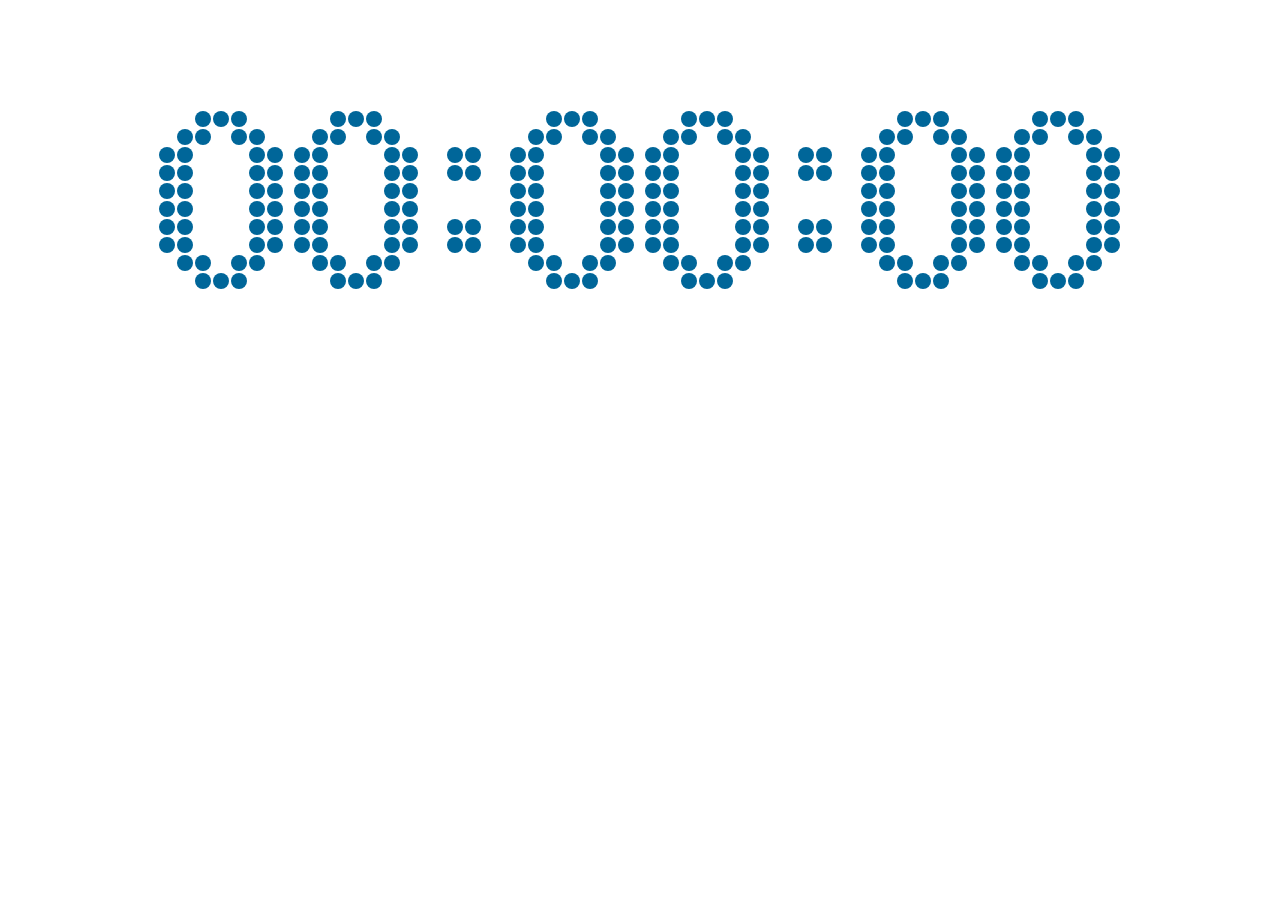
<file: demo/index.html>
<!DOCTYPE html>
<html>
<head lang="en">
    <meta charset="UTF-8">
    <title></title>
</head>
<body>
    <canvas id="canvas" style="display:block;margin:50px auto;">
        当前浏览器不支持Canvas，请更换浏览器后再试
    </canvas>

    <script src="digit.js"></script>
    <script src="countdown.js"></script>
</body>
</html>
</file>
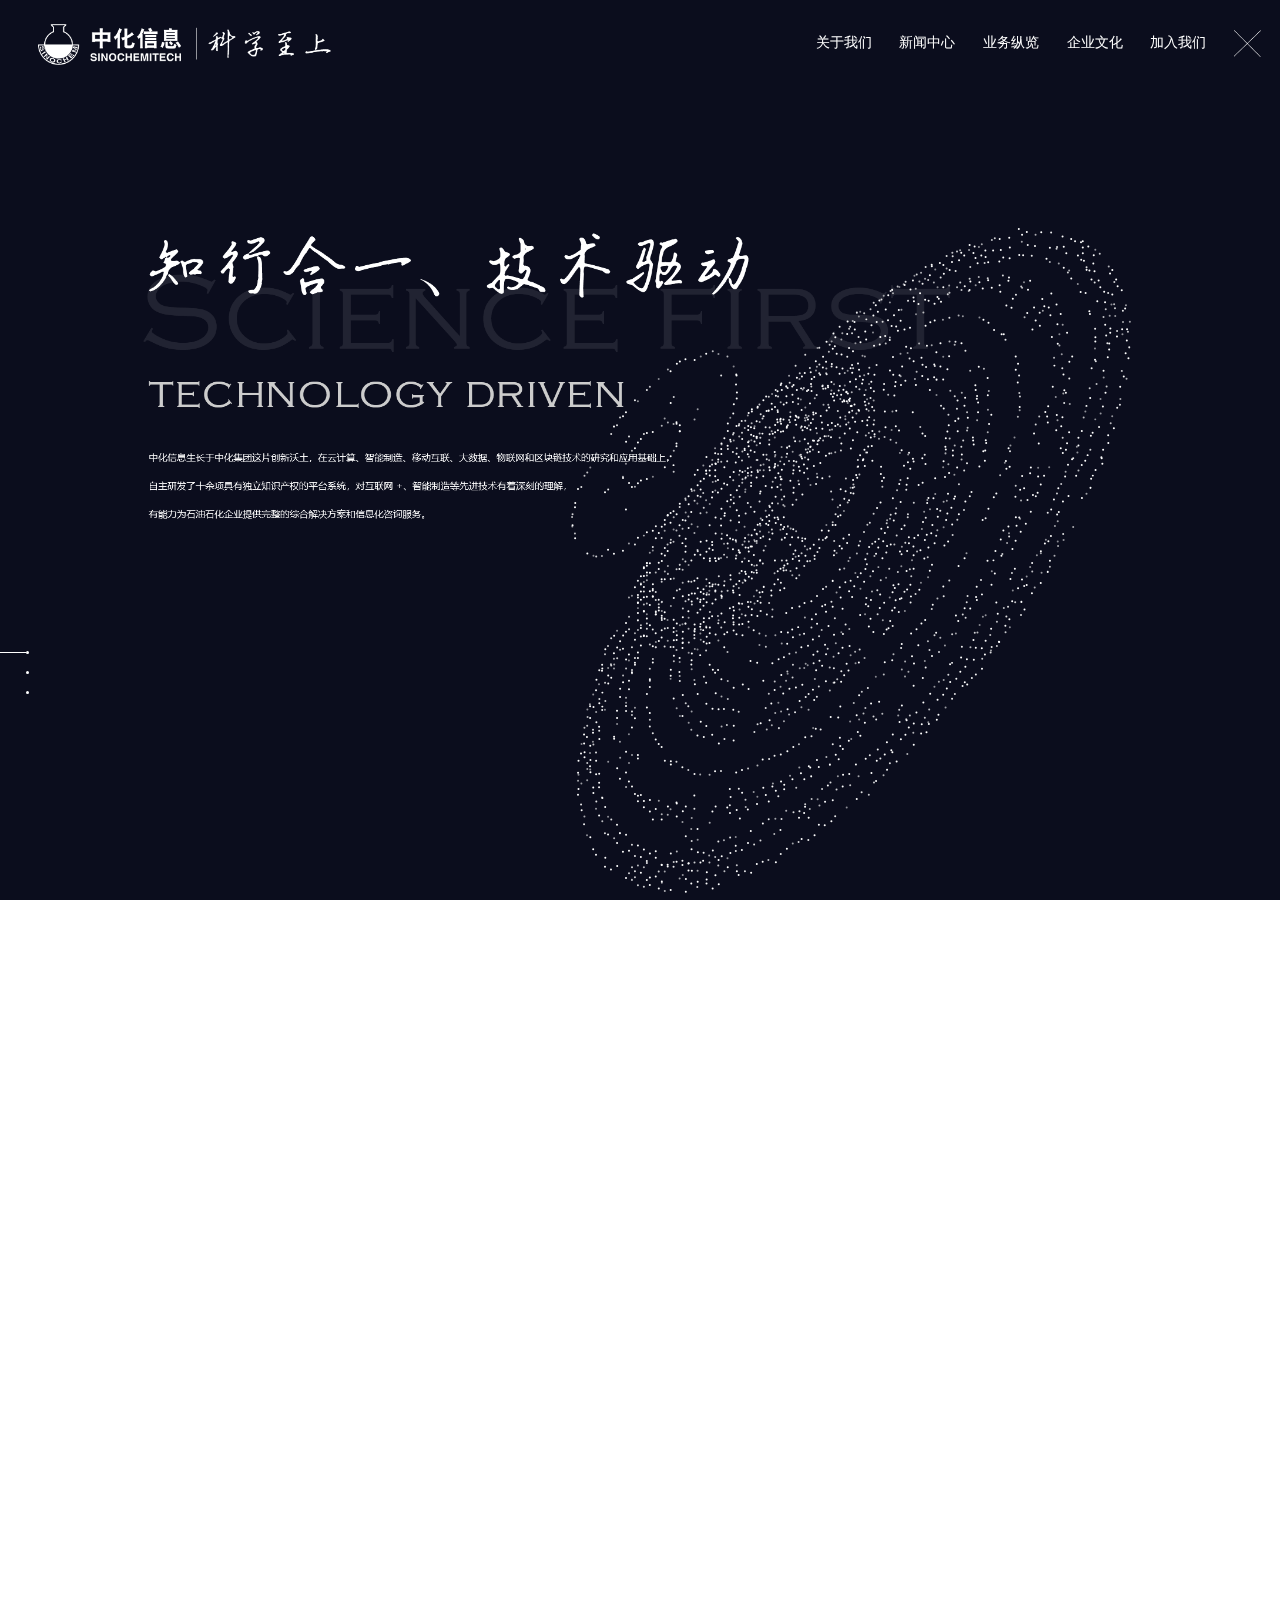
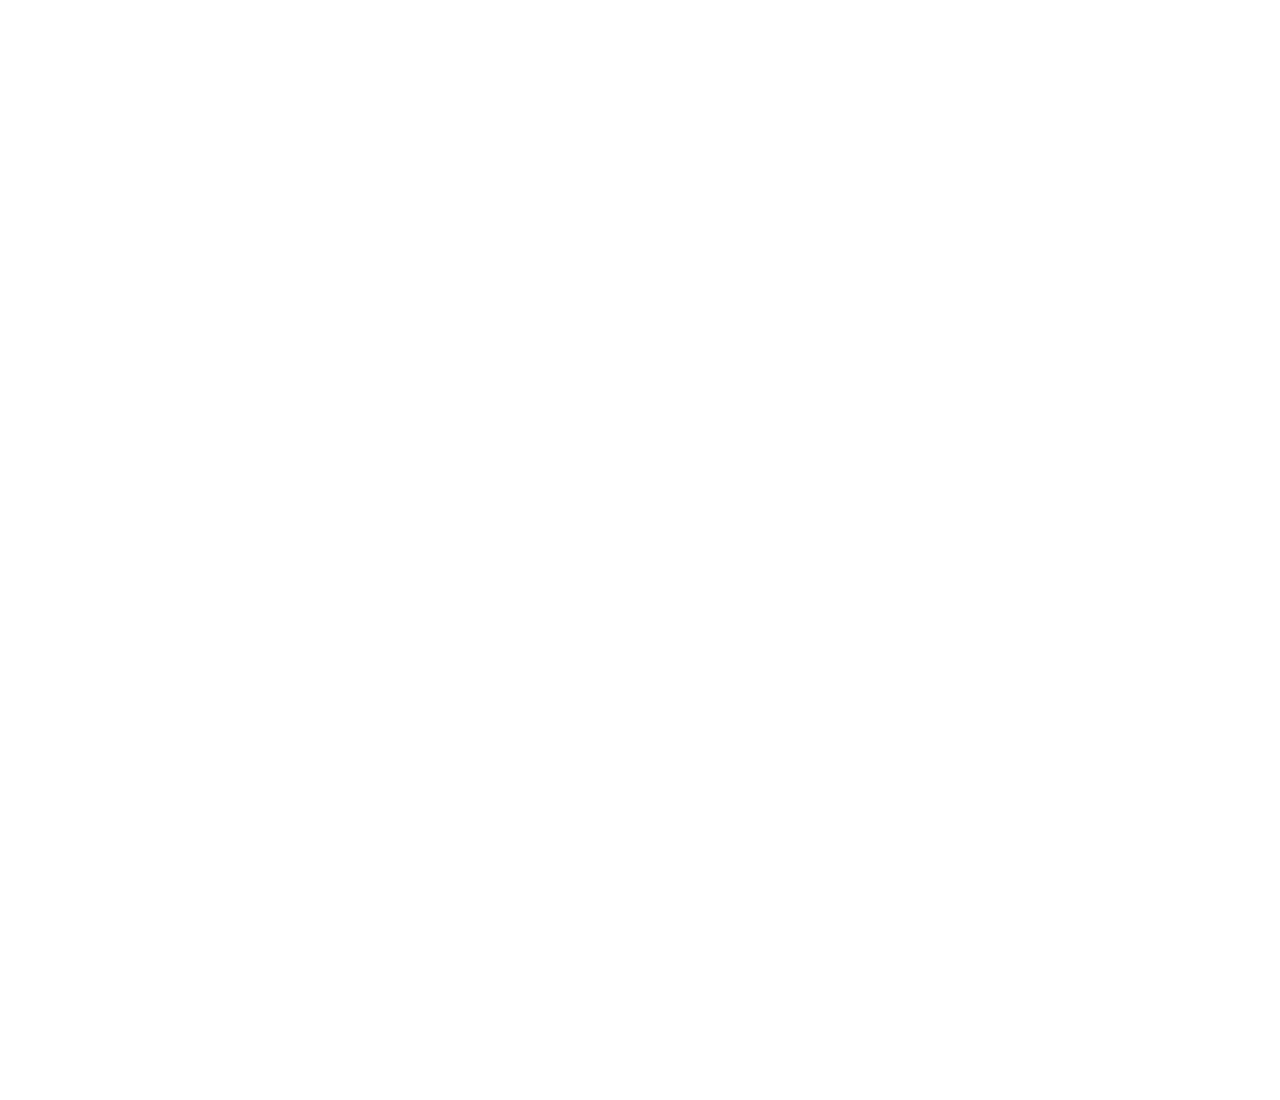
<file: partical/index.html>
<!DOCTYPE html>
<html>
<head>
	<title>test</title>
	<meta charset="UTF-8">
	<link rel="stylesheet" href="css/jquery.fullPage.css">
	<link rel="stylesheet" href="css/index.css">
</head>
<body>
<div id="fullpage">
	<div class="section" id="page1">
		<header>
			<img class="logo" src="./image/1/logo.png" alt="中化信息|科学至上">
			<div class="nav">
				<a href="#">关于我们</a>
				<a href="#">新闻中心</a>
				<a href="#">业务纵览</a>
				<a href="#">企业文化</a>
				<a href="#">加入我们</a>
				<img class="close" src="./image/close.png" alt="关闭">
			</div>
		</header>
		<div>
			<img class="description" src="./image/1/text.png" alt="知行合一、科技驱动">
		</div>
		<div class="dots">
			<i class="dot dot-1"></i>
			<i class="dot dot-2"></i>
			<i class="dot dot-3"></i>
			<i class="dot dot-4"></i>
			<i class="dot dot-5"></i>
			<i class="dot dot-6"></i>
			<i class="dot dot-7"></i>
			<i class="dot dot-8"></i>
			<i class="dot dot-9"></i>
		</div>

	</div>
	<div class="section" id="page2">
		<header>
			<img class="logo" src="./image/2/logo.png" alt="中化信息">
			<div class="nav">
				<a href="#">关于我们</a>
				<a href="#">新闻中心</a>
				<a href="#">业务纵览</a>
				<a href="#">企业文化</a>
				<a href="#">加入我们</a>
				<img class="close" src="./image/close.png" alt="关闭">
			</div>
		</header>
		<div >
			<div class="newsarea">
				<img src="./image/2/news.png" alt="">
				<p>
					<span>2018/07/10</span>
					<span>新闻新闻新闻新闻新闻新闻新闻新闻新闻</span>
				</p>
				<a href=""></a>
			</div>
			<img class="description" src="./image/2/text.png" alt="合作共赢、开放共享">
			<div class="dots">
				<i class="dot dot-1"></i>
				<i class="dot dot-2"></i>
				<i class="dot dot-3"></i>
				<i class="dot dot-4"></i>
				<i class="dot dot-5"></i>
				<i class="dot dot-6"></i>
				<i class="dot dot-7"></i>
				<i class="dot dot-8"></i>
				<i class="dot dot-9"></i>
			</div>
		</div>
	</div>
	<div class="section" id="page3">
		<header>
			<img class="logo" src="./image/2/logo.png" alt="中化信息|科学至上">
			<div class="nav">
				<a href="#">关于我们</a>
				<a href="#">新闻中心</a>
				<a href="#">业务纵览</a>
				<a href="#">企业文化</a>
				<a href="#">加入我们</a>
				<img class="close" src="./image/close.png" alt="关闭">
			</div>
		</header>
		<div>
			<img class="description" src="./image/3/text.png" alt="自主研发">
		</div>
		<div class="dots">
			<i class="dot dot-1"></i>
			<i class="dot dot-2"></i>
			<i class="dot dot-3"></i>
			<i class="dot dot-4"></i>
			<i class="dot dot-5"></i>
			<i class="dot dot-6"></i>
			<i class="dot dot-7"></i>
			<i class="dot dot-8"></i>
			<i class="dot dot-9"></i>
		</div>
	</div>
</div>
<div id="three-canvas">

</div>
<canvas id="canvas" >浏览器不支持canvas</canvas>
<script type="text/javascript" src="js/jquery-1.11.3.min.js"></script>
<script type="text/javascript" src="js/jquery.fullPage.min.js"></script>
<!--<script src="js/three.js"></script>-->
<script src="js/Tween.js"></script>
<!--<script src="js/index.js"></script>-->
<script type="text/javascript">

	$(document).ready(function() {
	    location.replace(location.href.split('#')[0] + '#page_1');
        var canvas = document.getElementById("canvas");
        canvas.width = document.documentElement.clientWidth;
        canvas.height = document.documentElement.clientHeight;
        var context = canvas.getContext('2d');
        var focallength = 100;
        var Dot = function (centerX, centerY, centerZ, radius) {
            this.dx = centerX;
            this.dy = centerY;
            this.dz = centerZ;
            this.z = centerZ;
            this.x = centerX;
            this.y = centerY;
            this.r = 255;
            this.a = 1;
            this.radius = radius;
        };
        Dot.prototype = {
            paint: function () {
                context.save();
                context.beginPath();
                var scale = focallength / (focallength + this.z);
                context.arc(canvas.width / 2 + (this.x - canvas.width / 2) * scale, canvas.height / 2 + (this.y - canvas.height / 2) * scale, this.radius * scale, 0, 2 * Math.PI);
                // context.fillStyle = "rgba(250,250,250," + scale + ")";
                // console.log(`rgba(${this.r * scale},${this.r * scale},${this.r * scale},${scale})`);
                context.fillStyle = `rgba(${Math.random() * 10 + this.r},${Math.random() * 10  + this.r},${Math.random() * 10 + this.r},${Math.random() + 0.5})`;
                context.fill();
                context.restore();
            }
        };
        Array.prototype.forEach = function(callback) {
            for (var i = 0; i < this.length; i++) {
                callback.call(this[i]);
            }
        };
		$('#fullpage').fullpage({
//			sectionsColor: ['#0b0d1d', '#0b0d1d', '#0b0d1d'],
			anchors: ['page_1', 'page_2', 'page_3'],
			autoScrolling:true,
			scrollHorizontally: true,
            navigation: true,
            navigationColor: '#fff',
            navigationPosition: 'left',
			afterLoad: changePic
		});
        var DotsList = [];
        var dotsListTemp;
		var dotsList = [];
        LoadedImgPage1();
        function LoadedImgPage1() {
            var imgObj11 = new Image();
            imgObj11.src = "./image/1/r1.png";
            var imgObj12 = new Image();
            imgObj12.src = "./image/1/r2.png";
            var imgObj13 = new Image();
            imgObj13.src = "./image/1/r3.png";
            var imgObj2 = new Image();
            imgObj2.src = "./image/2/building.png";
            imgObj11.onload = function () {
                context.drawImage(imgObj11, canvas.width * 2 / 5 + 60, canvas.height * 2 / 5 - 10, imgObj11.width / 6, imgObj11.height / 6);
                DotsList.push(getimgData(3));

                imgObj12.onload = function () {
                    context.drawImage(imgObj12, canvas.width * 2 / 5 + 130, canvas.height * 2 / 5 + 5, imgObj12.width / 6, imgObj12.height / 6);
                    DotsList.push(getimgData(3));

                    imgObj13.onload = function () {
                        context.drawImage(imgObj13, canvas.width * 2 / 5 + 70, canvas.height * 1 / 5 + 50, imgObj13.width / 6, imgObj13.height / 6);
                        DotsList.push(getimgData(3));

                        imgObj2.onload = function () {
                            context.drawImage(imgObj2, 0, canvas.height - imgObj2.height / 2, imgObj2.width / 2, imgObj2.height / 2);
                            // building 的图
                            DotsList.push(getimgData(4));
                            dotsList = DotsList[3];
                            // 齿轮的图
                            dotsListTemp = DotsList[0].concat(DotsList[1], DotsList[2]);
                            var dotsListTempL = dotsListTemp.length - 1;
                            var dotListL = dotsList.length;
                            //dotsList的xyz成为齿轮的的 dx dy是bbuilding的
                            for (var i = 0; i < dotListL; i++ ) {
                                if (!dotsListTemp[i]) {
                                    var b = i % dotsListTempL;
                                    dotsList[i].x = dotsListTemp[b].x;
                                    dotsList[i].y = dotsListTemp[b].y;
                                    dotsList[i].z =dotsListTemp[b].z;
								} else {
                                    dotsList[i].x = dotsListTemp[i].x;
                                    dotsList[i].y = dotsListTemp[i].y;
                                    dotsList[i].z =dotsListTemp[i].z;
								}
							}
							// 画齿轮的图
                            initAnimate(dotsListTemp);
                        };
                    };
                };
            }

        }
        function LoadedImgPage3() {
            var imgObj3 = new Image();
            imgObj3.src = "./image/3/1.png";
            imgObj3.onload = function () {
                context.clearRect(0, 0, canvas.width, canvas.height);
                context.drawImage(imgObj3, canvas.width - imgObj3.width * 2 / 1.3, canvas.height - imgObj3.height * 2 / 1.3, imgObj3.width * 2 / 1.3, imgObj3.height * 2 / 1.3);
                DotsList.push(getimgData(5));
                animateToImg(dotsList);
            };
		}
		function changeToImg(Dotsindex) {
            //dotsList的xyz成为building的的 dx dy是building的

            // dotsList 单独的 DotsList 全部的 dotsListTemp page1 3张图
			// 将要变成的图
            var dotsTmp;
			if(Dotsindex === 1){
                dotsTmp = DotsList[0].concat(DotsList[1], DotsList[2]);
			} else{
                dotsTmp = DotsList[Dotsindex]
			}
            var TempL = dotsTmp.length - 1;
            var dotListL = dotsList.length;
            for (var i = 0; i < dotListL; i++ ) {
                if (!dotsTmp[i]) {
                    var b = i % TempL;
                    dotsList[i].dx = dotsTmp[b].x;
                    dotsList[i].dy = dotsTmp[b].y;
                    dotsList[i].dz = dotsTmp[b].z;
                } else {
                    dotsList[i].dx = dotsTmp[i].x;
                    dotsList[i].dy = dotsTmp[i].y;
                    dotsList[i].dz =dotsTmp[i].z;
                }
            }
            //dotsList的xyz成为building的的 dx dy是瓶子的
            animateToImg(dotsList);
        }
        function getimgData(distance) {
            var imgData = context.getImageData(0, 0, canvas.width, canvas.height);
            var dots = [];
            for (var x = 0; x < imgData.width; x += distance) {
                for (var y = 0; y < imgData.height; y += distance) {
                    var i = (y * imgData.width + x) * 4;
                    if (imgData.data[i] >= 10) {
                        var dot = new Dot(x, y, 0, 1);
                        dots.push(dot);
                    }
                }
            }
            context.clearRect(0, 0, canvas.width, canvas.height);
            return dots;
        }
        function changePic(e) {
			switch (e) {
				case 'page_1':
                    changeToImg(1);
					break;
				case 'page_2':
				    if(DotsList.length < 5) {
                        //dotsList的xyz成为齿轮的的 dx dy是bbuilding的
                        LoadedImgPage3();
                        //dotsList的xyz成为building的的 dx dy是building的
                    } else {
                        console.log(DotsList,dotsList, 'dotsList0');
//                        animateToImg(dotsList);
                        changeToImg(3);
                    }
                    break;
				case 'page_3':
                    changeToImg(4);
					break;
				default: break
			}
		}
		function initAnimate(dots) {
            dots.forEach(function() {
				 this.x = Math.random() * 3;
				 this.y = Math.random() * canvas.height;
				 this.z = Math.random() * focallength * 2 - focallength;
				 this.tx = Math.random() * 3;
				 this.ty = Math.random() * canvas.height;
				 this.tz = Math.random() * focallength * 2 - focallength;
				 this.paint();
			});
			animateToImg(dots);
		}
        // 定义动画
		 function animateToImg(dots) {
             var thisTime = +new Date();
			 var lastTime;
			 var flag = true;
             context.clearRect(0, 0, canvas.width, canvas.height);
			 dots.forEach(function() {
                 var dot = this;
				 if (Math.abs(dot.dx - dot.x) < 0.1 && Math.abs(dot.dy - dot.y) < 0.1 && Math.abs(dot.dz - dot.z) < 0.1) {
					 // 已经变成图片
					 dot.x = dot.dx;
					 dot.y = dot.dy;
					 dot.z = dot.dz;
//                     flag = false;
				 } else {
					 // 正在变成图片
					 dot.x = dot.x + (dot.dx - dot.x) * 0.1;
					 dot.y = dot.y + (dot.dy - dot.y) * 0.1;
					 dot.z = dot.z + (dot.dz - dot.z) * 0.1;
					 lastTime = +new Date()
				 }
				 dot.paint();
			 });
			 // 超过300ms变成图片, 变成false
			 if (thisTime - lastTime <= 300 && flag) {
				 if ("requestAnimationFrame" in window) {
					 requestAnimationFrame(function(){
						 animateToImg(dots)
					 });
				 }
				 else if ("webkitRequestAnimationFrame" in window) {
					 webkitRequestAnimationFrame(function(){
						 animateToImg(dots)
					 });
				 }
				 else if ("msRequestAnimationFrame" in window) {
					 msRequestAnimationFrame(function(){
						 animateToImg(dots)
					 });
				 }
				 else if ("mozRequestAnimationFrame" in window) {
					 mozRequestAnimationFrame(function(){
						 animateToImg(dots)
					 });
				 }
			 }
		 }
	});
</script>
</body>
</html>
</file>
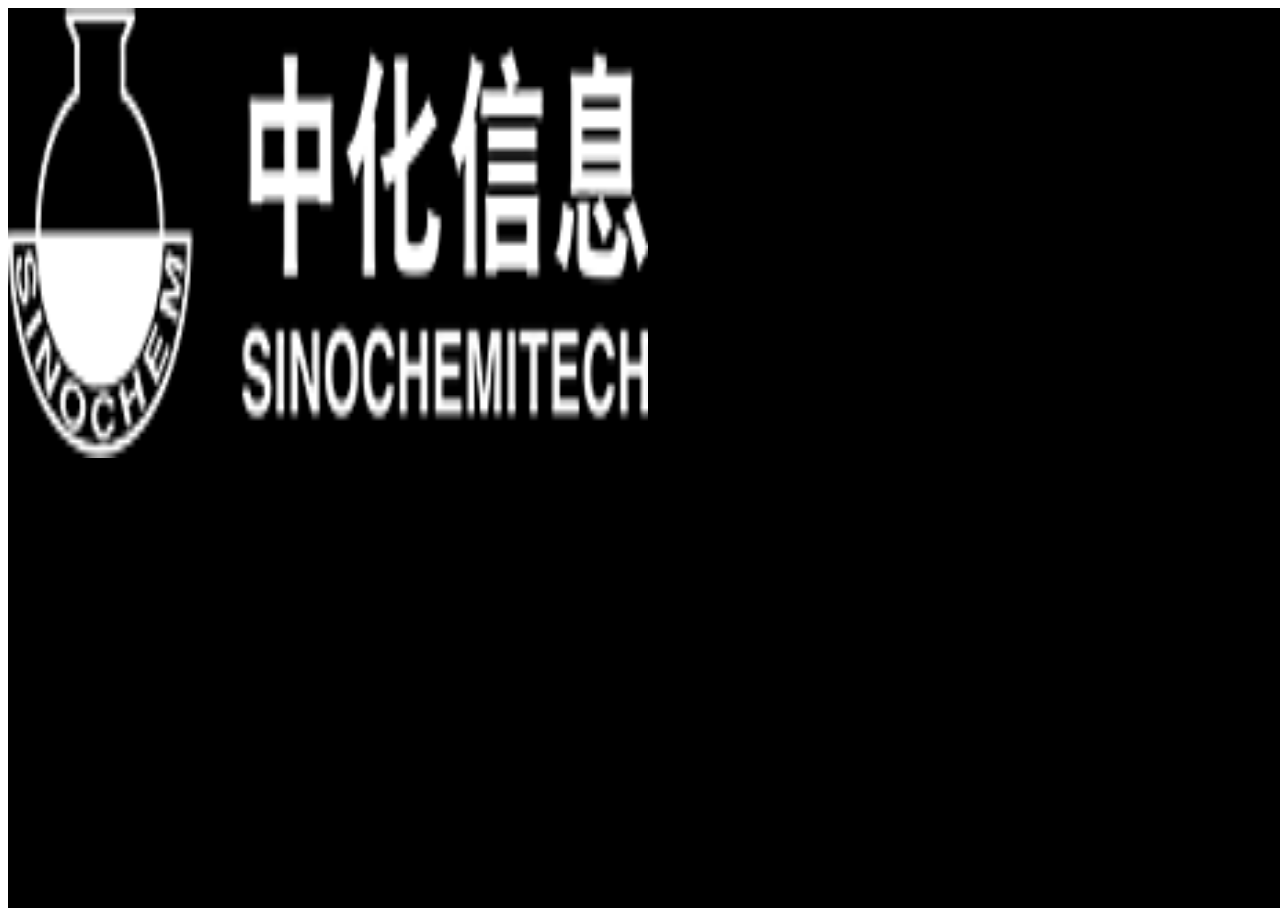
<file: test-test.html>
<!DOCTYPE html>
<html lang="en">
<head>
    <meta charset="UTF-8">
    <title>Title</title>
</head>
<body>
<canvas id="canvas"  style="background:#000">浏览器不支持canvas</canvas>

<script>
    var canvas = document.getElementById("canvas");
    canvas.width = document.documentElement.clientWidth;
    canvas.height = document.documentElement.clientHeight;
    var context = canvas.getContext('2d');
    var imgObj = new Image();
    imgObj.src = "./partical/image/2/logo.png";

    // var dots = getimgData(imgObj);


    imgObj.onload = function(){
        context.drawImage(this, 0, 0, canvas.width / 2, canvas.height / 2);
    }
    var imgData = context.getImageData(0, 0, canvas.width, canvas.height);
    // context.clearRect(0, 0, canvas.width, canvas.height);
    var dots = [];
    for (var x = 0; x < imgData.width; x += 6) {
        for (var y = 0; y < imgData.height; y += 6) {
            var i = (y * imgData.width + x) * 4;
            if (imgData.data[i] >= 128) {
                console.log(imgData.data, 'imgData');
                var dot = new Dot(x - 3, y - 3, 0, 3);
                dots.push(dot);
            }
        }
    }
</script>
</body>
</html>
</file>
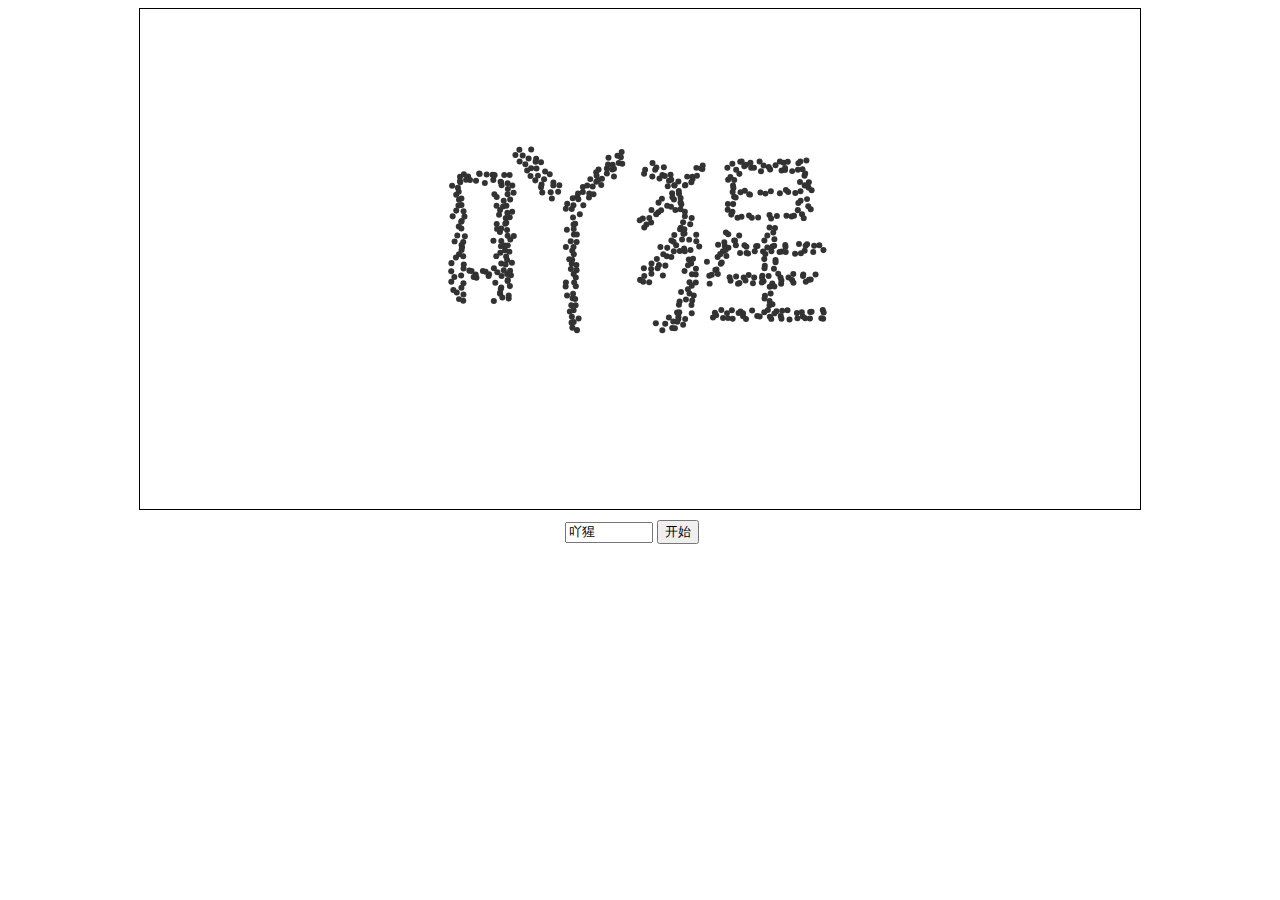
<file: test2.html>
<!doctype html>
<html lang="en">
<head>
  <meta http-equiv="Content-Type" content="text/html;charset=UTF-8">
  <style>
    #cas {
      display: block;
      border: 1px solid;
      margin: auto;
    }
  </style>
  <script>
    window.onload = function() {
      canvas = document.getElementById("cas");
      context = canvas.getContext('2d');

      focallength = 250;
      var dots = getimgData(document.getElementById('name').value);
      var pause = false;
      initAnimate();
      function initAnimate() {
        dots.forEach(function() {
          this.x = Math.random() * canvas.width;
          this.y = Math.random() * canvas.height;
          this.z = Math.random() * focallength * 2 - focallength;
          this.tx = Math.random() * canvas.width;
          this.ty = Math.random() * canvas.height;
          this.tz = Math.random() * focallength * 2 - focallength;
          this.paint();
        });
        animate();
      }
      //计算帧速率
      var lastTime;
      var derection = true;
      function animate() {
        animateRunning = true;
        var thisTime = +new Date();
        context.clearRect(0, 0, canvas.width, canvas.height);
        dots.forEach(function() {
          var dot = this;
          if (derection) {
            if (Math.abs(dot.dx - dot.x) < 0.1 && Math.abs(dot.dy - dot.y) < 0.1 && Math.abs(dot.dz - dot.z) < 0.1) {
              dot.x = dot.dx;
              dot.y = dot.dy;
              dot.z = dot.dz;
              if (thisTime - lastTime > 300) derection = false;
            } else {
              dot.x = dot.x + (dot.dx - dot.x) * 0.1;
              dot.y = dot.y + (dot.dy - dot.y) * 0.1;
              dot.z = dot.z + (dot.dz - dot.z) * 0.1;
              lastTime = +new Date()
            }
          }
          else {
            if (Math.abs(dot.tx - dot.x) < 0.1 && Math.abs(dot.ty - dot.y) < 0.1 && Math.abs(dot.tz - dot.z) < 0.1) {
              dot.x = dot.tx;
              dot.y = dot.ty;
              dot.z = dot.tz;
              pause = true;
            } else {
              dot.x = dot.x + (dot.tx - dot.x) * 0.1;
              dot.y = dot.y + (dot.ty - dot.y) * 0.1;
              dot.z = dot.z + (dot.tz - dot.z) * 0.1;
              pause = false;
            }
          }
          dot.paint();
        });
        if (!pause) {
          if ("requestAnimationFrame" in window) {
            requestAnimationFrame(animate);
          }
          else if ("webkitRequestAnimationFrame" in window) {
            webkitRequestAnimationFrame(animate);
          }
          else if ("msRequestAnimationFrame" in window) {
            msRequestAnimationFrame(animate);
          }
          else if ("mozRequestAnimationFrame" in window) {
            mozRequestAnimationFrame(animate);
          }
        }
      }
      document.getElementById('startBtn').onclick = function() {
        if (!pause) return;
        dots = getimgData(document.getElementById('name').value);
        derection = true;
        pause = false;
        initAnimate();
      }
    }
    Array.prototype.forEach = function(callback) {
      for (var i = 0; i < this.length; i++) {
        callback.call(this[i]);
      }
    }
    function getimgData(text) {
      drawText(text);
      var imgData = context.getImageData(0, 0, canvas.width, canvas.height);
      context.clearRect(0, 0, canvas.width, canvas.height);
      var dots = [];
      for (var x = 0; x < imgData.width; x += 6) {
        for (var y = 0; y < imgData.height; y += 6) {
          var i = (y * imgData.width + x) * 4;
          if (imgData.data[i] >= 128) {
            var dot = new Dot(x - 3, y - 3, 0, 3);
            dots.push(dot);
          }
        }
      }
      return dots;
    }
    function drawText(text) {
      context.save()
      context.font = "200px 微软雅黑 bold";
      context.fillStyle = "rgba(168,168,168,1)";
      context.textAlign = "center";
      context.textBaseline = "middle";
      context.fillText(text, canvas.width / 2, canvas.height / 2);
      context.restore();
    }
    var Dot = function(centerX, centerY, centerZ, radius) {
      this.dx = centerX;
      this.dy = centerY;
      this.dz = centerZ;
      this.tx = 0;
      this.ty = 0;
      this.tz = 0;
      this.z = centerZ;
      this.x = centerX;
      this.y = centerY;
      this.radius = radius;
    }
    Dot.prototype = {
      paint: function() {
        context.save();
        context.beginPath();
        var scale = focallength / (focallength + this.z);
        context.arc(canvas.width / 2 + (this.x - canvas.width / 2) * scale, canvas.height / 2 + (this.y - canvas.height / 2) * scale, this.radius * scale, 0, 2 * Math.PI);
        context.fillStyle = "rgba(50,50,50," + scale + ")";
        context.fill();
        context.restore();
      }
    }
  </script>
  <title>操控字体的数据</title>
</head>
<body>
<div>
  <canvas id='cas' width="1000" height="500">浏览器不支持canvas</canvas>
  <div style="width:150px;margin:10px auto">
    <input type="text" name="" id="name" style="width:80px;" value="吖猩">
    <button id="startBtn">开始</button>
  </div>
</div>
</body>
</html>
</file>
<file: partical/css/index.css>
html,body,p
{
    margin: 0;
    padding: 0;
    height: 100%;
    font-family: 'Microsoft Yahei';
    font-weight:normal;
    font-size:60px;
}
.fp-tableCell {display: block}
.section { font: 50px "Microsoft Yahei"; color: #fff;}
#page1 .logo{
    width: 4.88rem;
    margin: 0.4rem 0 0 0.64rem;
}
.nav{
    font-size: 0.24rem;
    margin: 0.50rem 0.32rem 0 0;
    float: right;
}
.nav a{
    color: #fff;
    text-decoration: none;
    margin-left: 0.4rem;
}
.nav .close{
    width: 0.45rem;
    height: 0.45rem;
    margin-left: 0.4rem;
    vertical-align: middle;
}
#page1 .description{
    width: 13.8rem;
    margin: 2.5rem 0 0 2.18rem;
}
#page2 .logo, #page3 .logo{
    width: 2.5rem;
    margin: 0.4rem 0 0 0.90rem;
}
#page2 .newsarea{
    position: relative;
}
#page2 .newsarea img{
    width: 21.3rem;
    margin: 1rem 0 0 1.25rem;
}
#page2 .newsarea p{
    font-size: 0.3rem;
    position: absolute;
    top: 119px;
    left: 28.5%;
}
#page2 .newsarea .date{
    margin-right: 0.4rem;
    color: #fff;
    opacity: 0.5;
}
#page2 .description{
    width: 8.6rem;
    margin-right: 0.7rem;
    margin-top:1.7rem;
    float: right;
}
#page3 .description{
    width: 12.86rem;
    margin-top:1.96rem;
}
#fp-nav  {
    top: 75%;
}
#fp-nav .left {
    left: 0.58rem;
}

#fp-nav ul li a span, .fp-slidesNav ul li a span{
    top: 2px;
    left: 2px;
    width: 3px;
    height: 3px;
    border: 0;
    background: #fff;
    -webkit-border-radius: 50%;
    -moz-border-radius: 50%;
    border-radius: 50%;
    position: absolute;
    z-index: 1;
}

#fp-nav ul li a.active span, .fp-slidesNav ul li a.active span{
    background: #fff;
}

#fp-nav ul li a.active span::before, .fp-slidesNav ul li a.active span::before{
    background: #fff;
    content: '';
    display: inline-block;
    width: 0.7rem;
    height: 1px;
    position: absolute;
    left: -0.7rem;
    top: 0.02rem;
}
/*#three-canvas{*/
#canvas{
    position: fixed;
    left: 0;
    top: 0;
    background: #0b0d1d;
    /*background: #666;*/
}
#fullpage {
    position: relative;
    z-index: 10;
}
.dots{
    width: 100%;
    height: 100%;
    position: absolute;
    top: 0;
    opacity: 0.8;
    -webkit-filter: blur(2px);
    filter: blur(2px);
}
.dots  i{
    -webkit-animation: dotanm 8s infinite;
    animation: dotanm 8s infinite;
    background: #fff;
    background: -webkit-radial-gradient(circle closest-side,#fff 10%,rgba(255,255,255,0) 50%,rgba(255,255,255,0));
    background: radial-gradient(circle closest-side,#fff 10%,rgba(255,255,255,0) 50%,rgba(255,255,255,0));
    width: 100%;
    height: 100%;
    overflow: hidden;
    position: absolute;
    -webkit-transform-origin: 50% 50%;
    -ms-transform-origin: 50% 50%;
    transform-origin: 50% 50%;
}

@-webkit-keyframes dotanm {
    0% {
        -webkit-transform: scale(1) translateX(5px) translateY(5px);
        transform: scale(1) translateX(5px) translateY(5px);
        opacity: .9
    }

    50% {
        -webkit-transform: scale(1.5) translateX(-5px) translateY(-5px);
        transform: scale(1.5) translateX(-5px) translateY(-5px);
        opacity: 1
    }

    100% {
        -webkit-transform: scale(1) translateX(5px) translateY(5px);
        transform: scale(1) translateX(5px) translateY(5px);
        opacity: .9
    }
}

@keyframes dotanm {
    0% {
        -webkit-transform: scale(1) translateX(5px) translateY(5px);
        transform: scale(1) translateX(5px) translateY(5px);
        opacity: .9
    }

    50% {
        -webkit-transform: scale(1.5) translateX(-5px) translateY(-5px);
        transform: scale(1.5) translateX(-5px) translateY(-5px);
        opacity: 1
    }

    100% {
        -webkit-transform: scale(1) translateX(5px) translateY(5px);
        transform: scale(1) translateX(5px) translateY(5px);
        opacity: .9
    }
}

.dots i:nth-of-type(1) {
    -webkit-animation-delay: 0s;
    animation-delay: 0s
}

.dots i:nth-of-type(2) {
    -webkit-animation-delay: 2s;
    animation-delay: 2s
}

.dots i:nth-of-type(3) {
    -webkit-animation-delay: 4s;
    animation-delay: 4s
}

.dots i:nth-of-type(4) {
    -webkit-animation-delay: 6s;
    animation-delay: 6s
}

.dots i:nth-of-type(5) {
    -webkit-animation: none;
    animation: none
}
.dots .dot-1{
    -webkit-animation-delay: .3s;
    animation-delay: .3s;
    -webkit-animation-duration: 9s;
    animation-duration: 9s
}

.dots .dot-2{
    -webkit-animation-delay: .3s;
    animation-delay: .3s;
    -webkit-animation-duration: 9s;
    animation-duration: 9s
}

.dots .dot-3{
    -webkit-animation-delay: .2s;
    animation-delay: .2s;
    -webkit-animation-duration: 6s;
    animation-duration: 6s
}

.dots .dot-4{
    -webkit-animation-delay: .1s;
    animation-delay: .1s;
    -webkit-animation-duration: 3s;
    animation-duration: 3s
}

.dots .dot-5{
    -webkit-animation-delay: .3s;
    animation-delay: .3s;
    -webkit-animation-duration: 10s;
    animation-duration: 10s
}

.dots .dot-6{
    -webkit-animation-delay: .2s;
    animation-delay: .2s;
    -webkit-animation-duration: 8s;
    animation-duration: 8s
}

.dots .dot-7{
    -webkit-animation-delay: .1s;
    animation-delay: .1s;
    -webkit-animation-duration: 7s;
    animation-duration: 7s
}

.dots .dot-8{
    -webkit-animation-delay: .3s;
    animation-delay: .3s;
    -webkit-animation-duration: 5s;
    animation-duration: 5s
}

.dots .dot-9 {
    -webkit-animation-delay: .2s;
    animation-delay: .2s;
    -webkit-animation-duration: 4s;
    animation-duration: 4s
}

.dots i {
    position: absolute;
    border-radius: 50%;
    overflow: hidden;
    width: 0.15rem;
    height: 0.15rem;
    left: 0.4rem;
    top: 0.4rem;
    background: #fff;
     opacity: 0
}

.fp-tableCell .dots {
    -webkit-transition-delay: 1s,1s;
    transition-delay: 1s,1s
}

.fullpage #page1 .dots .dot-1 {
    right: 40%;
    margin-top: -17%
}

#page1 .dots .dot-1 {
    left: 20%;
    top: 13%
}

#page1 .dots .dot-2 {
    left: 20%;
    top: 23%
}

#page1 .dots .dot-3 {
    left: 98%;
     top: 13%
}

#page1 .dots .dot-4 {
    left: 70%;
    top: 53%
}

#page1 .dots .dot-5 {
    left: 68%;
    top: 13%
}

#page1 .dots .dot-6 {
    left: 40%;
    top: 93%
}
#page1 .dots .dot-7 {
    left: 8%;
    top: 13%
}

#page1 .dots .dot-8 {
    left: 80%;
    top: 45%
}

#page1 .dots .dot-8 {
    left: 35%;
    top: 65%
}
#page2 .dots .dot-1 {
    left: 90%;
    top: 73%
}

#page2 .dots .dot-2 {
    left: 80%;
    top: 53%
}

#page2 .dots .dot-3 {
    left: 8%;
    top: 3%
}

#page2 .dots .dot-4 {
    left: 90%;
    top: 73%
}

#page2 .dots .dot-5 {
    left: 8%;
    top: 13%
}

#page2 .dots .dot-6 {
    left: 80%;
    top: 93%
}
#page2 .dots .dot-7 {
    left: 8%;
    top: 13%
}

#page2 .dots .dot-8 {
    left: 30%;
    top: 45%
}

#page2 .dots .dot-8 {
    left: 29%;
    top: 65%
}
#page3 .dots .dot-1 {
    left: 20%;
    top: 73%
}

#page3 .dots .dot-2 {
    left: 60%;
    top: 53%
}

#page3 .dots .dot-3 {
    left: 8%;
    top: 53%
}

#page3 .dots .dot-4 {
    left: 20%;
    top: 73%
}

#page3 .dots .dot-5 {
    left: 8%;
    top: 13%
}

#page3 .dots .dot-6 {
    left: 80%;
    top: 93%
}
#page3 .dots .dot-7 {
    left: 8%;
    top: 13%
}

#page3 .dots .dot-8 {
    left: 30%;
    top: 45%
}

#page3 .dots .dot-8 {
    left: 89%;
    top: 65%
}
</file>
